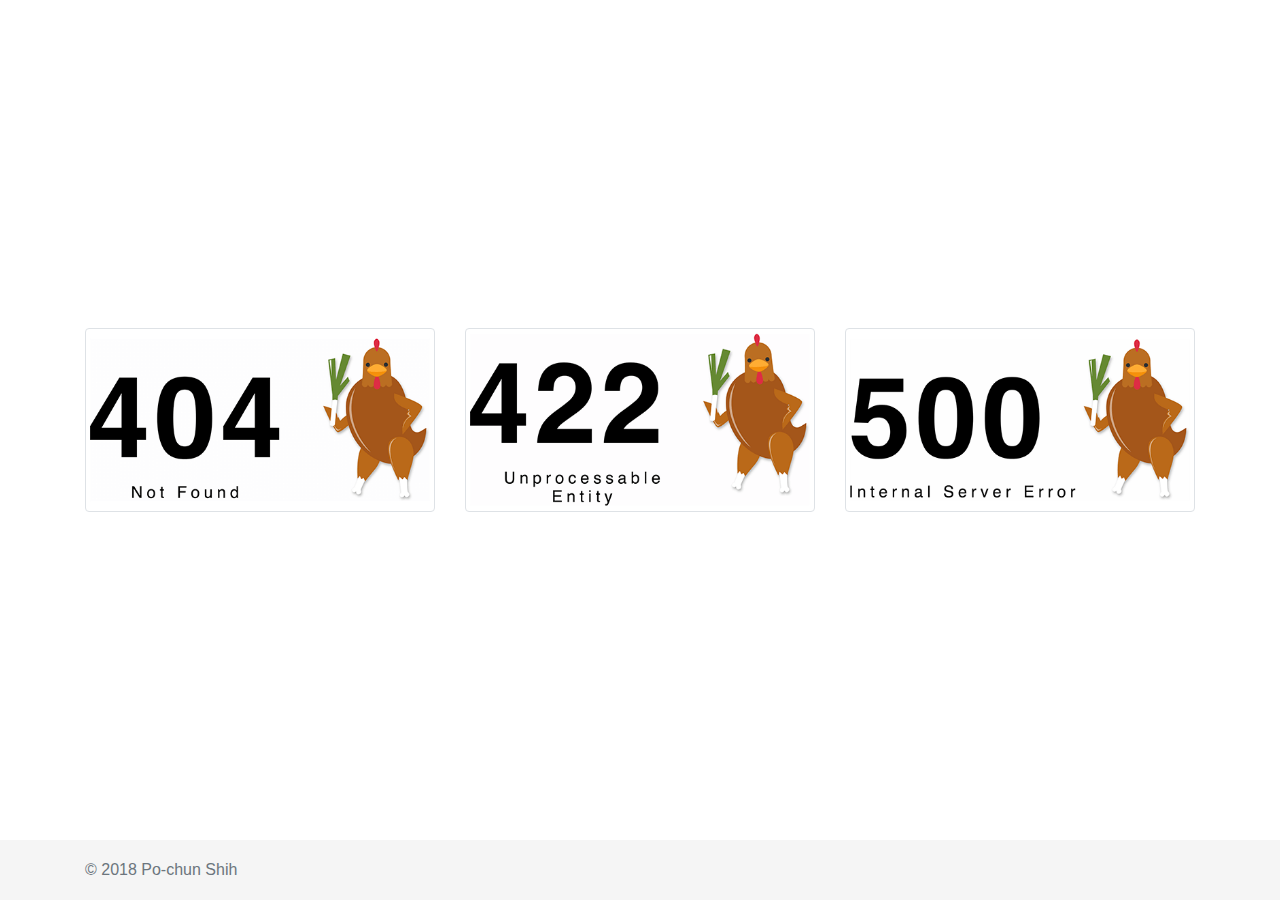
<file: index.html>
<!DOCTYPE html>
<html>
<head>
  <title>(404) The page you were looking for doesn't exist</title>
  <meta name="viewport" content="width=device-width, initial-scale=1, shrink-to-fit=no, user-scalable=no">
  <link href='assets/images/apple-touch-icon-57x57.png' rel='apple-touch-icon-precomposed'/>
  <link href='assets/images/apple-touch-icon-72x72.png' rel='apple-touch-icon-precomposed' sizes='72x72'/>
  <link href='assets/images/apple-touch-icon-76x76.png' rel='apple-touch-icon-precomposed' sizes='76x76'/>
  <link href='assets/images/apple-touch-icon-114x114.png' rel='apple-touch-icon-precomposed' sizes='114x114'/>
  <link href='assets/images/apple-touch-icon-120x120.png' rel='apple-touch-icon-precomposed' sizes='120x120'/>
  <link href='assets/images/apple-touch-icon-144x144.png' rel='apple-touch-icon-precomposed' sizes='144x144'/>
  <link href='assets/images/apple-touch-icon-152x152.png' rel='apple-touch-icon-precomposed' sizes='152x152'/>
  <link href='assets/images/apple-touch-icon-167x167.png' rel='apple-touch-icon-precomposed' sizes='167x167'/>
  <link href='assets/images/apple-touch-icon-180x180.png' rel='apple-touch-icon-precomposed' sizes='180x180'/>
  <link rel="shortcut icon" href="assets/images/apple-touch-icon-57x57.png">
  <link href="https://maxcdn.bootstrapcdn.com/bootstrap/4.0.0/css/bootstrap.min.css" rel="stylesheet" integrity="sha384-Gn5384xqQ1aoWXA+058RXPxPg6fy4IWvTNh0E263XmFcJlSAwiGgFAW/dAiS6JXm" crossorigin="anonymous">
  <style>
    .row {
      height: calc(100vh - 60px);
    }
    html {
      position: relative;
      min-height: 100%;
    }
    body {
      margin-bottom: 60px;
    }
    .footer {
      position: absolute;
      bottom: 0;
      width: 100%;
      height: 60px;
      line-height: 60px;
      background-color: #f5f5f5;
    }
  </style>
</head>
<body>
  <div class="container">
    <div class="row align-items-center">
      <div class="col-12 col-md-4">
        <a href="404.html">
          <img src="assets/images/thumbnails_1.png" class="img-thumbnail" />
        </a>
      </div>
      <div class="col-12 col-md-4">
        <a href="422.html">
          <img src="assets/images/thumbnails_2.png" class="img-thumbnail" />
        </a>
      </div>
      <div class="col-12 col-md-4">
        <a href="500.html">
          <img src="assets/images/thumbnails_3.png" class="img-thumbnail" />
        </a>
      </div>
    </div>
  </div>
  <footer class="footer">
    <div class="container">
      <span class="text-muted">© 2018 Po-chun Shih</span>
    </div>
  </footer>
</body>
</html>
</file>
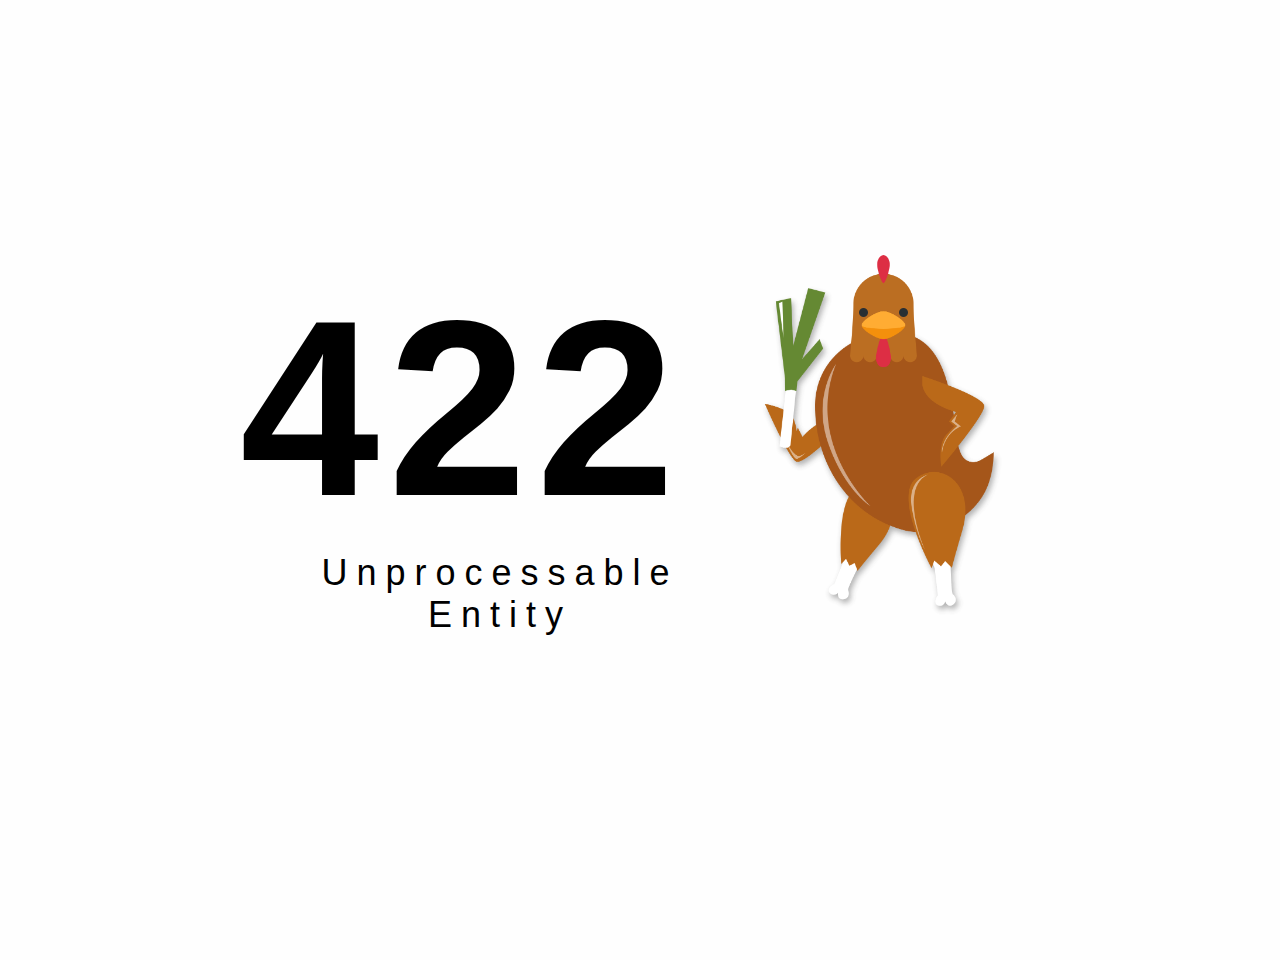
<file: 422.html>
<!DOCTYPE html>
<html>
<head>
  <title>(422) The change you wanted was rejected</title>
  <meta name="viewport" content="width=device-width, initial-scale=1, shrink-to-fit=no, user-scalable=no">
  <link rel="stylesheet" href="https://cdnjs.cloudflare.com/ajax/libs/animate.css/3.5.2/animate.min.css">
  <link rel="stylesheet" href="assets/error.css">
  <link href='assets/images/apple-touch-icon-57x57.png' rel='apple-touch-icon-precomposed'/>
  <link href='assets/images/apple-touch-icon-72x72.png' rel='apple-touch-icon-precomposed' sizes='72x72'/>
  <link href='assets/images/apple-touch-icon-76x76.png' rel='apple-touch-icon-precomposed' sizes='76x76'/>
  <link href='assets/images/apple-touch-icon-114x114.png' rel='apple-touch-icon-precomposed' sizes='114x114'/>
  <link href='assets/images/apple-touch-icon-120x120.png' rel='apple-touch-icon-precomposed' sizes='120x120'/>
  <link href='assets/images/apple-touch-icon-144x144.png' rel='apple-touch-icon-precomposed' sizes='144x144'/>
  <link href='assets/images/apple-touch-icon-152x152.png' rel='apple-touch-icon-precomposed' sizes='152x152'/>
  <link href='assets/images/apple-touch-icon-167x167.png' rel='apple-touch-icon-precomposed' sizes='167x167'/>
  <link href='assets/images/apple-touch-icon-180x180.png' rel='apple-touch-icon-precomposed' sizes='180x180'/>
  <link rel="shortcut icon" href="assets/images/apple-touch-icon-57x57.png">
</head>

<body>
  <div class="error-container">
    <div class="error-message">
      <h1>422</h1>
      <p>Unprocessable Entity</p>
    </div>
    <div class="chicken">
      <div class="chicken-head">
        <div class="chicken-eye left normal"></div>
        <div class="chicken-eye right normal"></div>
      </div>
      <div class="chicken-blood"></div>
      <div class="chicken-body"></div>
    </div>
  </div>
  <script src="assets/error.js"></script>
</body>
</html>
</file>
<file: assets/error.css>
body {
  background-color: #fefefe;
  font-family: Helvetica;
  padding: 0;
  margin: 0 0 60px 0;
  height: 100vh;
  display: flex;
  justify-content: center;
  align-items: center;
  overflow: hidden;
}

.error-container {
  display: flex;
  width: 800px;
  justify-content: space-between;
  align-items: center;
  position: relative;
}

.error-message h1 {
  font-size: 250px;
  letter-spacing: 9px;
  margin: 0;
}

.error-message p {
  text-align: center;
  letter-spacing: 9px;
  font-size: 36px;
  margin: 0;
}

.chicken {
  position: relative;
  cursor: pointer;
  height: 400px;
  width: 280px;
  right: 0;
}

/* .chicken-head-block {
  position: relative;
  z-index: 2;
} */

.chicken-head {
  position: absolute;
  z-index: 2;
  width: 67px;
  height: 112px;
  top: 5px;
  left: 90px;
  background-image: url('images/chicken-head.png');
  background-size: cover;
}

.chicken-eye {
  position: absolute;
  z-index: 3;
  width: 9px;
  height: 9px;
  background-size: cover;
}

.chicken-eye.normal {
  background-image: url('images/eye-normal.png');
}

.chicken-eye.dizzy {
  background-image: url('images/eye-dizzy.png');
  -webkit-animation: spin 0.8s linear infinite;
  -moz-animation: spin 0.8s linear infinite;
  animation: spin 0.8s linear infinite;
}

.chicken-eye.dead {
  background-image: url('images/eye-dead.png');
}

.chicken-eye.left {
  top: 53px;
  left: 9px;
}

.chicken-eye.right {
  top: 53px;
  left: 49px;
}

.chicken-blood {
  position: absolute;
  z-index: 2;
  visibility: hidden;
  width: 128px;
  height: 143px;
  top: 45px;
  left: 60px;
  background-image: url('images/blood.png');
  background-size: cover;
}

.chicken-body {
  position: absolute;
  width: 243px;
  height: 331px;
  top: 35px;
  background-image: url('images/chicken-body.png');
  background-size: cover;
}

@media screen and (max-width: 700px) {
  .error-container {
    flex-direction: column;
  }

  .error-message h1 {
    font-size: 200px;
    text-align: center;
  }

  .chicken {
    position: relative;
  }

  .chicken-head {
    top: 20px;
    left: 120px;
  }

  .chicken-blood {
    top: 60px;
    left: 90px;
  }

  .chicken-body {
    top: 50px;
    left: 30px;
  }
}

@keyframes spin {
  100% {
    -webkit-transform: rotate(360deg);
    transform:rotate(360deg);
  }
}
</file>
